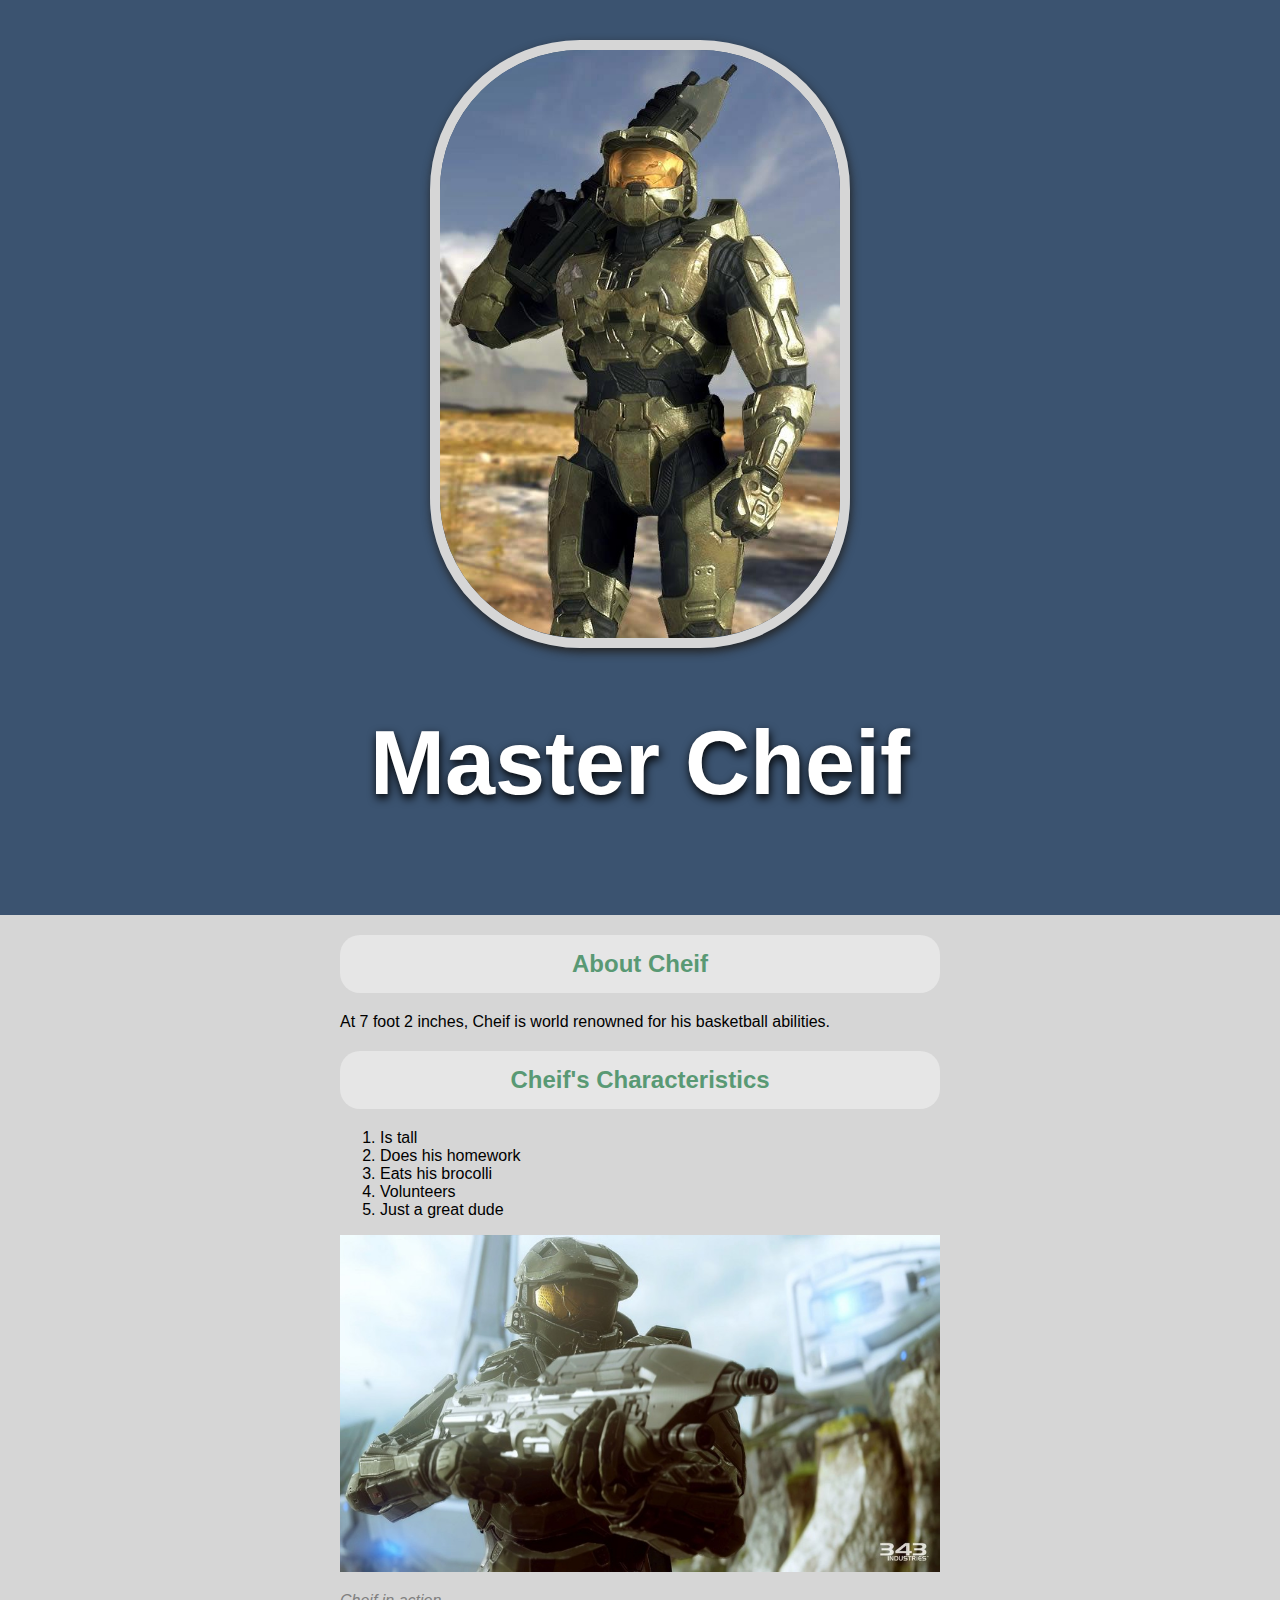
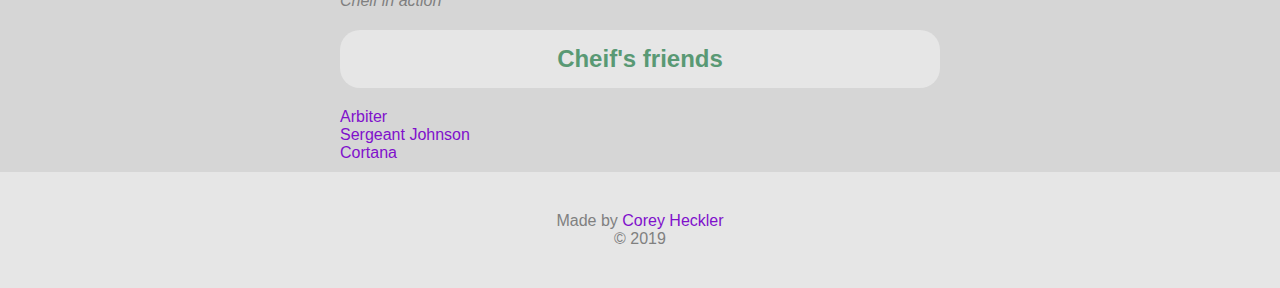
<file: skillshare/index.html>
<!DOCTYPE html>
<html>
    <head>
        <title>Master Cheif</title>
        <link href="css/style.css" type="text/css" rel="stylesheet">
    </head>
    <body> 
    <div class="wrapper">
        <header>
            <img src="img/Masterchief.jpg" alt="master cheif standing"> 
            <h1>Master Cheif</h1>
        </header>
        <div class="content">
            <h2>About Cheif</h2>
            <p>
                At 7 foot 2 inches, Cheif is world renowned for his basketball abilities. 
            </p>
            <h2>Cheif's Characteristics</h2>
            <ol>
                <li>Is tall</li>
                <li>Does his homework</li>
                <li>Eats his brocolli</li>
                <li>Volunteers</li>
                <li>Just a great dude</li>
            </ol>
            <img class="big-image" src="img/bigimage.jpg" alt="Master Cheif standing at alert">
            <p class="caption">Cheif in action</p>
            <h2>Cheif's friends</h2>
            <ul>
                <li><a href="https://en.wikipedia.org/wiki/Arbiter_(Halo)" target="_blank" title="Learn about the Arbiter">Arbiter</a></li>
                <li><a href="https://www.halopedia.org/Avery_Johnson" target="_blank" title="Lear about Sergeant Johnson">Sergeant Johnson</a></li>
                <li><a href="https://www.halopedia.org/Cortana" target="_blank" title="Learn about Cortana">Cortana</a></li>
            </ul>
        </div>
        <div class="footer">
            <ul>
                <li>Made by <a href="https://www.linkedin.com/in/corey-heckler-a38895174/">Corey Heckler</a></li>
                <li>&copy; 2019</li>
            </ul>
        </div>
    </div>
       
    </body>
</html>
</file>
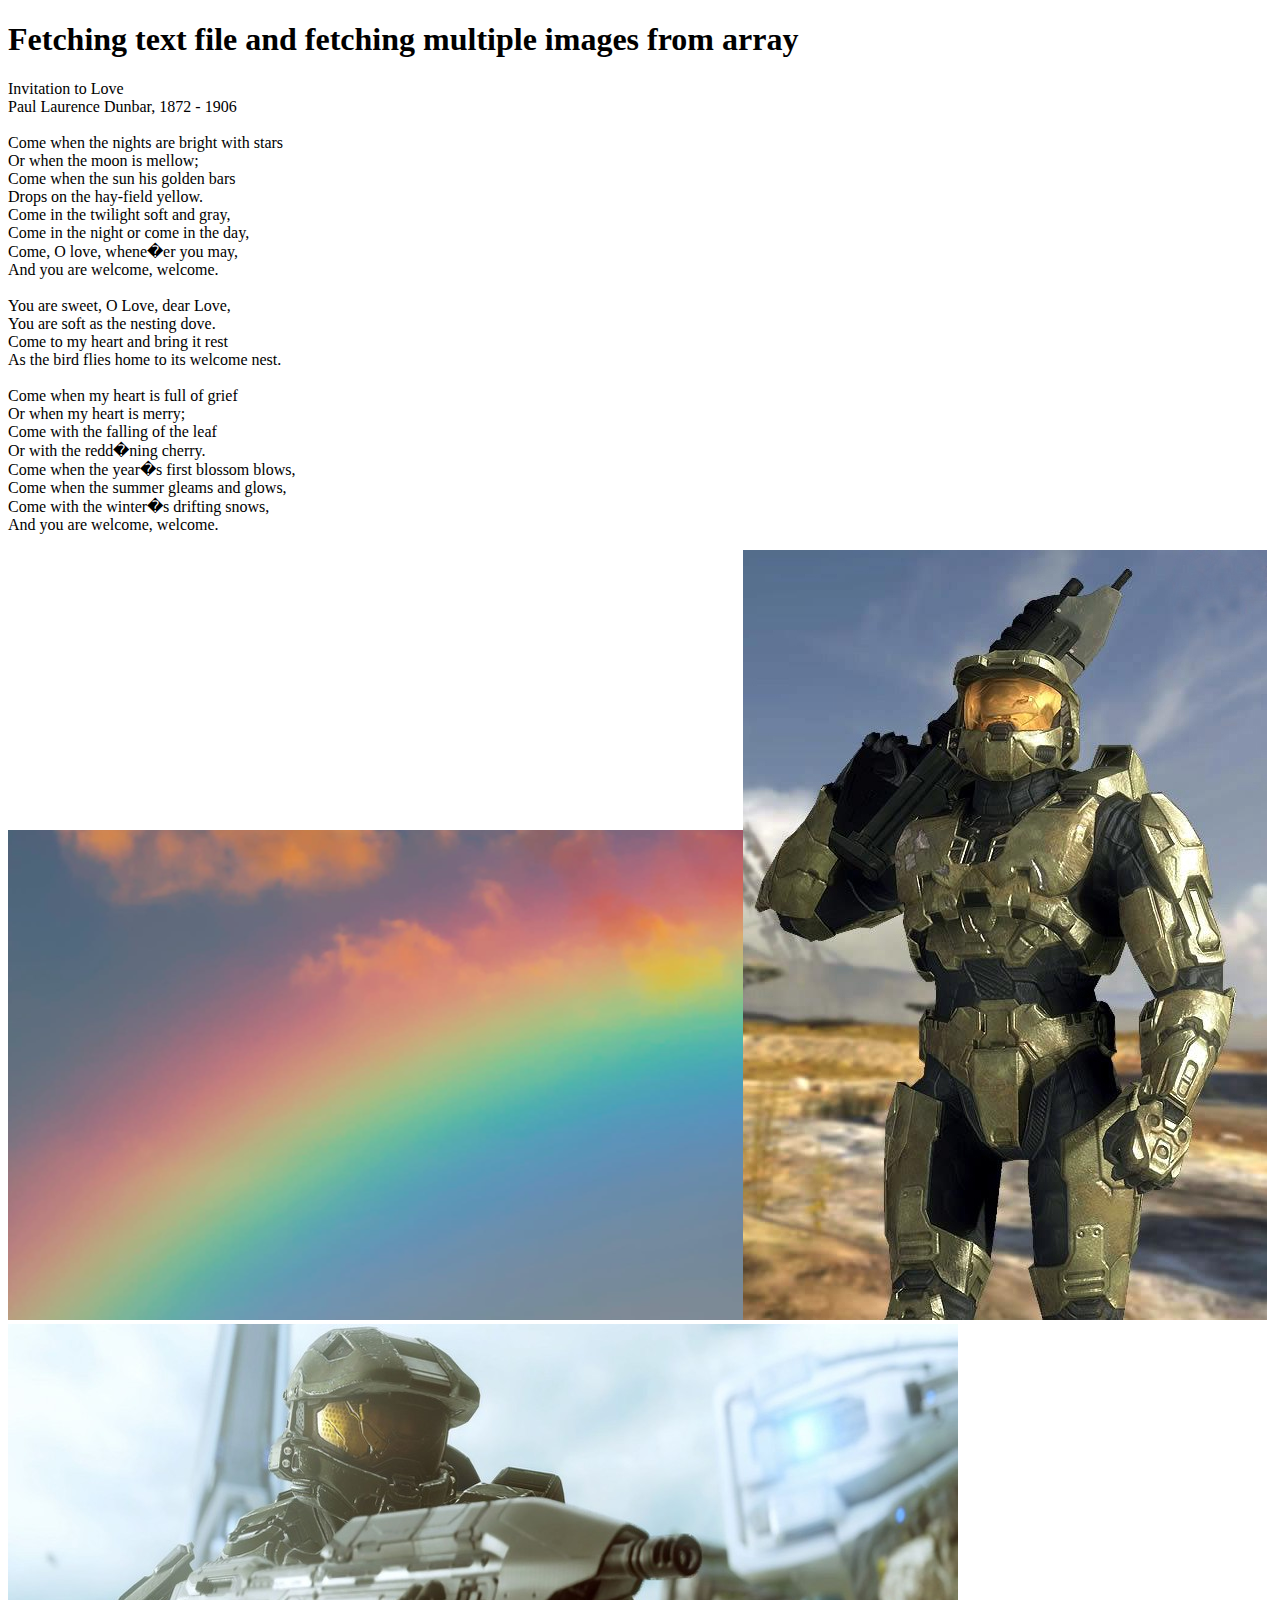
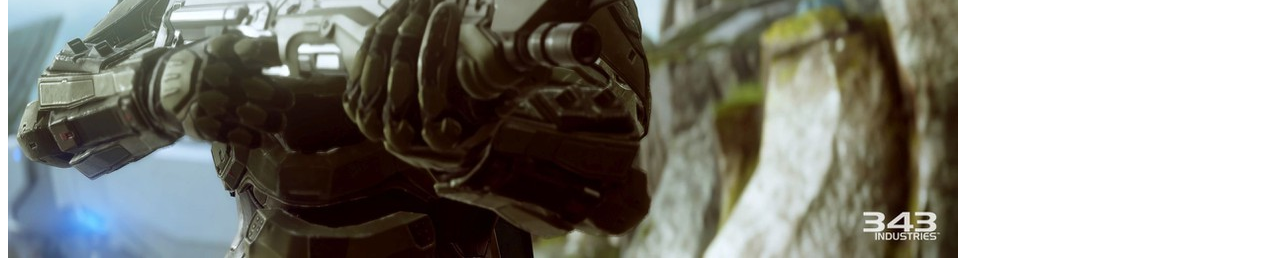
<file: javascript/simplefetch/index.html>
<!DOCTYPE html>
<html>
    <head>
        <meta charset="UTF-8" />
        <meta name="viewport" content="width=device-width, initial-scale=1.0" />
        <title>Basic Javascript Fetch</title>
    </head>
    <body>
        <h1>Fetching text file and fetching multiple images from array</h1>

        <p id='poem'></p>
        
        <script>

            const fileNames = [
                "rainbow.jpg", 
                "Masterchief.jpg",
                "bigimage.jpg"
            ];

            console.log('About to fetch a rainbow');

            fetchPoem()
            .then(poem => {
                document.getElementById('poem').innerText = poem;
                console.log("Poem Fetched Successfully");
            })
            .catch(error => {
                console.log("Error fetching poem");
                console.error(error);
            })

            fetchImages(fileNames)
            .then(response => {
                console.log("Images Fetched Successfully")
            })
            .catch(error => {
                console.log("Error fetching images")
                console.error(error);
            })

            async function fetchPoem() {
                const response = await fetch('poem.txt');
                return await response.text();
            }

            async function fetchImages(fileNames) {
                for (let fileName of fileNames) {
                    const response =  await fetch(fileName);
                    const blob = await response.blob();
                    const img = document.createElement('img');
                    img.src = URL.createObjectURL(blob);
                    document.body.append(img);
                }
            }

            // Code to fetch single image

            // fetchImage()
        
            // .then(response => {
            // console.log("Image fetched successfully");
            // })
            // .catch(error => {
            //     console.log('Error fetching images');
            //     console.error(error);
            // });

            // async function fetchImage() {
            //     const response =  await fetch('rainbow.jpg');            
            //     const blob = await response.blob();
            //     document.getElementById('rainbow').src = URL.createObjectURL(blob);
            // }

            
        </script>
    </body>
</html>
</file>
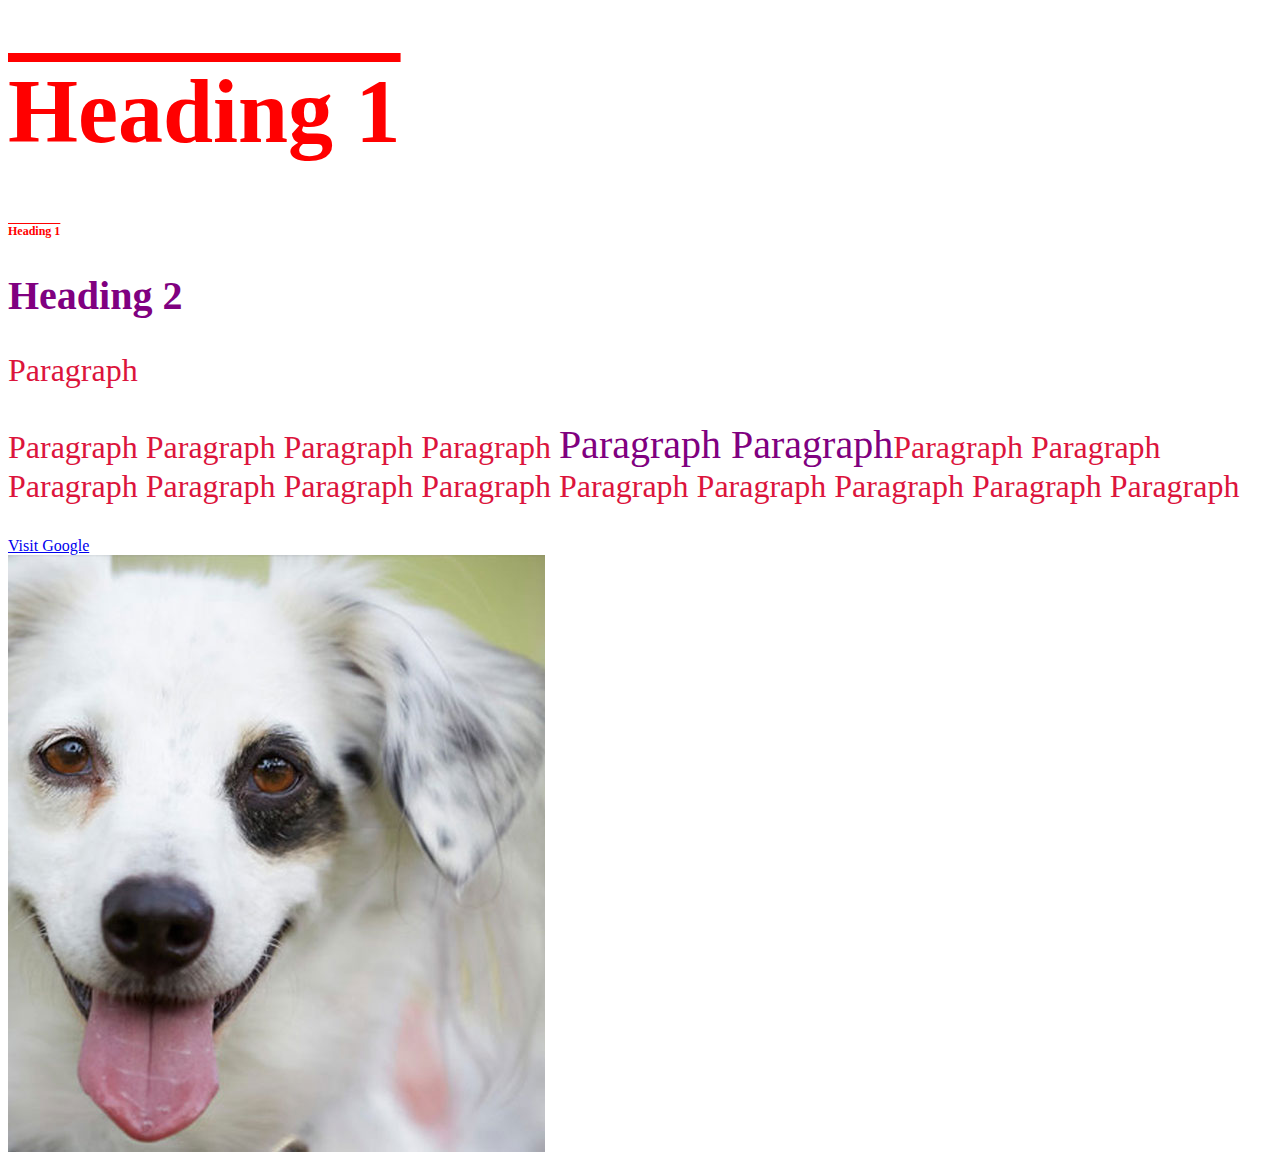
<file: testing/element.html>
<!DOCTYPE html>
<html>
    <head>
        <title>Check it out!</title>
        <link href="css/test.css" type="text/css" rel="stylesheet" />	
    </head>
    <body>

        <h1>Heading 1</h1>
        <h1 class="small">Heading 1</h1>
        <h2>Heading 2</h2>
        <p>Paragraph</p>

        <p>
                Paragraph Paragraph Paragraph Paragraph <span> Paragraph Paragraph</span>Paragraph Paragraph Paragraph Paragraph Paragraph Paragraph 
                Paragraph Paragraph Paragraph Paragraph 
                Paragraph 
        </p>
            
        <div>
          <a href="https://www.google.com" target="_blank"> Visit Google </a>
        </div>
            
        <image src="assets/test.jpg"></image>
            
    </body>


</html>
</file>
<file: skillshare/css/style.css>
html, body{
    font-family: Arial, sans-serif;
    margin: 0;
}

body {
    background-color: #d6d6d6;
    margin: 0;
}

header {
    background-color: #3b5370;
    padding: 40px;
    text-align: center;
}

h1 {
    font-size: 90px;
    color: white;
    text-shadow: 1px 4px 10px black;
}

h2 {
    text-align: center;
    color: #599974;
    background-color: #e6e6e6;
    border-radius: 20px;
    padding: 15px;
}

header img {
    border-radius: 150px;
    border: 10px solid #d6d6d6;
    box-shadow: 1px 4px 10px #232323;
    width: 400px;
    height: 100%;

}

.content {
    max-width: 600px;
    margin: 0 auto;
    padding: 0 20px;
}

img.big-image {
    max-width: 100%;
}

p.caption {
    font-size: 16px;
    color: gray;
    font-style: italic;
}

ul {
    list-style: none;
    padding: 0;
    margin: 0;
}

a {
    text-decoration: none;
    color: #8010CC;
}

.footer {
    text-align: center;
    color: gray;
    margin-top: 10px;
    padding: 40px;
    background-color: #e6e6e6;
}

footer ul li {
    display: inline;
}
/*
        <div class="footer">
            <ul>
                <li>Made by Corey Heckler</li>
                <li>&copy; 2019</li>
            </ul>
        </div>
*/
</file>
<file: testing/css/test.css>
h1 {
    color: red;
    font-size: 90px;
    text-decoration-line: overline;
}

h2 {
    color: purple;
    font-size: 40px;
}

.small {
    font-size: 12px;
}

p {
    font-size: 32px;
    color: crimson;
}

p span {
    font-size: 40px;
    color: purple;
}
</file>
